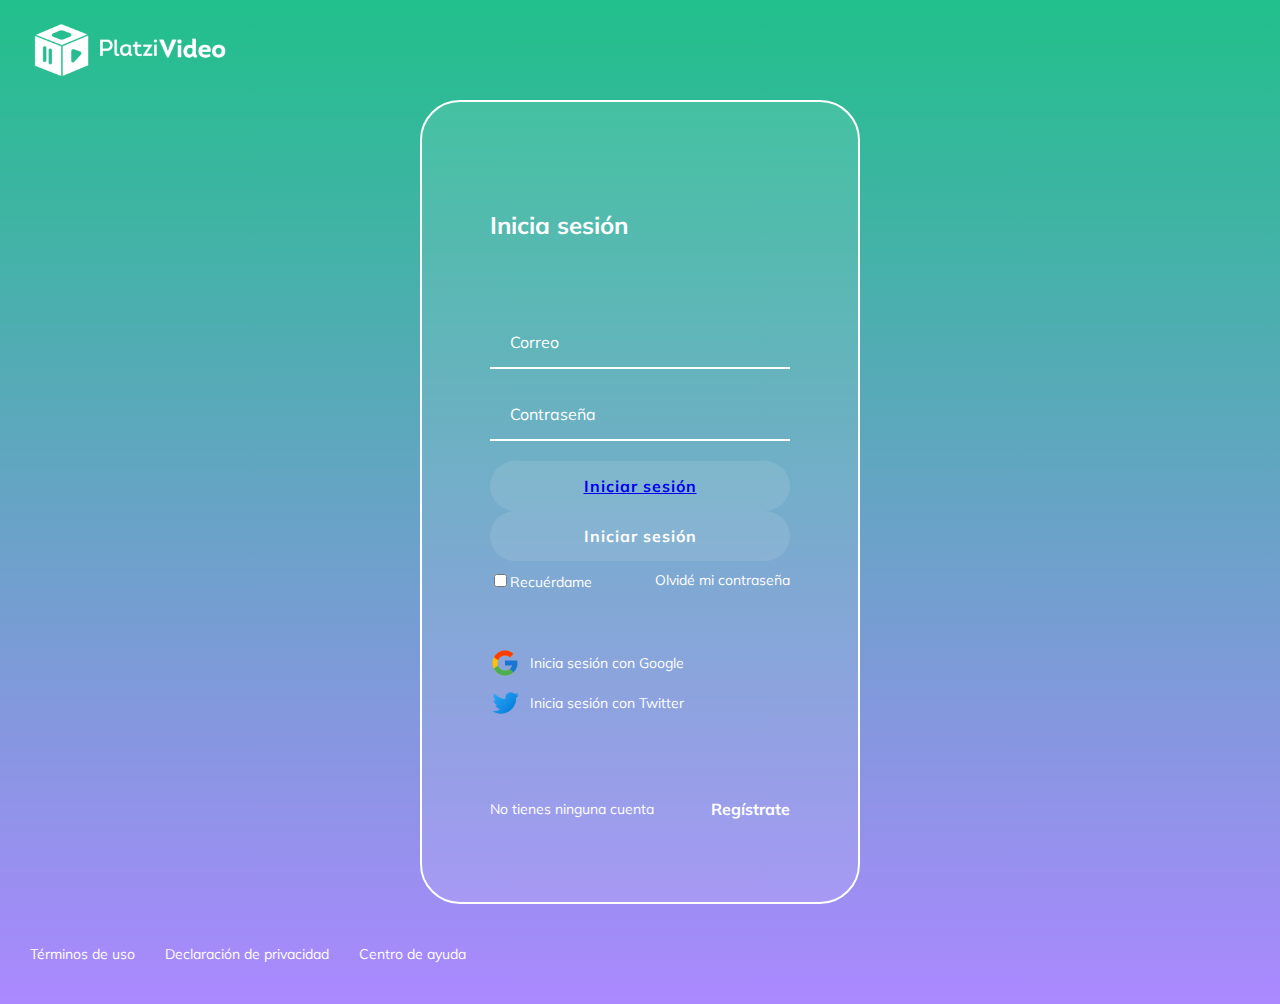
<file: login.html>
<!DOCTYPE html>
<html lang="en">

<head>
  <meta charset="UTF-8">
  <meta name="viewport" content="width=device-width, initial-scale=1.0">
  <meta http-equiv="X-UA-Compatible" content="ie=edge">
  <!-- Font -->
  <link href="https://fonts.googleapis.com/css?family=Muli&display=swap" rel="stylesheet">
  <!-- Styles -->
  <link rel="stylesheet" href="./styles.css">
  <!-- Title -->
  <title>Iniciar Sesión</title>
  <link rel="apple-touch-icon" sizes="180x180" href="./images/icons/favicon/apple-touch-icon.png">
  <link rel="icon" type="image/png" sizes="32x32" href="./images/icons/favicon/favicon-32x32.png">
  <link rel="icon" type="image/png" sizes="16x16" href="./images/icons/favicon/favicon-16x16.png">
  <link rel="manifest" href="./images/icons/favicon/site.webmanifest">
</head>

<body>
  <header class="header">
    <img class="header__img" src="./images/logo-platzi-video-BW2.png" alt="Platzi Video">
  </header>
  <section class="login">
    <section class="login__container">
      <h2>Inicia sesión</h2>
      <form class="login__container--form">
        <input class="input" type="text" placeholder="Correo">
        <input class="input" type="password" placeholder="Contraseña">
        <button class="button"><a href="index.html" >Iniciar sesión</a></button>
        <button class="button">Iniciar sesión</button>
        <div class="login__container--remember-me">
          <label>
            <input type="checkbox" name="" id="cbox1" value="checkbox">Recuérdame
          </label>
          <a href="/">Olvidé mi contraseña</a>
        </div>
      </form>
      <section class="login__container--social-media">
        <div><img src="./images/icons/google-icon.png" alt="Google">Inicia sesión con Google</div>
        <div><img src="./images/icons/twitter-icon.png" alt="Twitter">Inicia sesión con Twitter</div>
      </section>
      <p class="login__container--register">No tienes ninguna cuenta <a href="register.html">Regístrate</a></p>
    </section>
  </section>
  <footer class="footer">
    <a href="/">Términos de uso</a>
    <a href="/">Declaración de privacidad</a>
    <a href="/">Centro de ayuda</a>
  </footer>
</body>

</html>
</file>
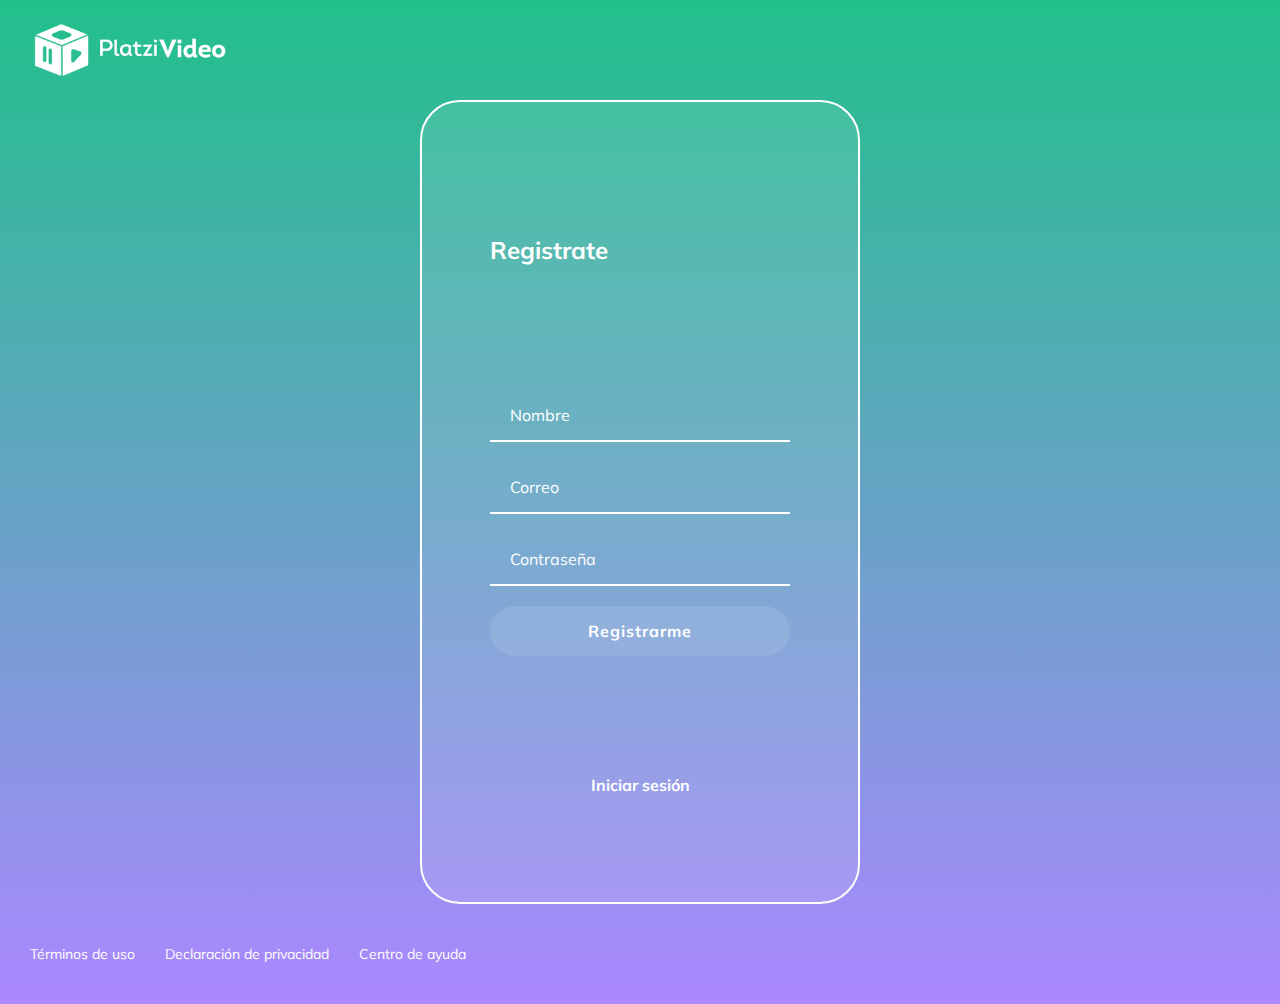
<file: register.html>
<!DOCTYPE html>
<html lang="en">

<head>
  <meta charset="UTF-8">
  <meta name="viewport" content="width=device-width, initial-scale=1.0">
  <meta http-equiv="X-UA-Compatible" content="ie=edge">
  <!-- Font -->
  <link href="https://fonts.googleapis.com/css?family=Muli&display=swap" rel="stylesheet">
  <!-- Styles -->
  <link rel="stylesheet" href="./styles.css">
  <!-- Title -->
  <title>Registrate</title>
  <link rel="apple-touch-icon" sizes="180x180" href="./images/icons/favicon/apple-touch-icon.png">
  <link rel="icon" type="image/png" sizes="32x32" href="./images/icons/favicon/favicon-32x32.png">
  <link rel="icon" type="image/png" sizes="16x16" href="./images/icons/favicon/favicon-16x16.png">
  <link rel="manifest" href="./images/icons/favicon/site.webmanifest">
</head>

<body>
  <header class="header">
    <img class="header__img" src="./images/logo-platzi-video-BW2.png" alt="Platzi Video">
  </header>
  <section class="login">
    <section class="login__container">
      <h2>Registrate</h2>
      <form class="login__container--form">
        <input class="input" type="text" placeholder="Nombre">
        <input class="input" type="text" placeholder="Correo">
        <input class="input" type="password" placeholder="Contraseña">
        <button class="button">Registrarme</button>        
      </form>
      <!-- 
      <section class="login__container--social-media">
        <div><img src="./images/icons/google-icon.png" alt="Google">Inicia sesión con Google</div>
        <div><img src="./images/icons/twitter-icon.png" alt="Twitter">Inicia sesión con Twitter</div>
      </section>
      -->
      <p class="login__container--login"><a href="login.html">Iniciar sesión</a></p>
    </section>
  </section>
  <footer class="footer">
    <a href="/">Términos de uso</a>
    <a href="/">Declaración de privacidad</a>
    <a href="/">Centro de ayuda</a>
  </footer>
</body>

</html>
</file>
<file: styles.css>
body {
  background: -webkit-gradient(linear, left top, left bottom, from(#21C08B), to(#AB88FF));
  background: linear-gradient(#21C08B, #AB88FF);
  font-family: 'Muli', sans-serif;
  margin: 0;
}

.header {
  -webkit-box-align: center;
      -ms-flex-align: center;
          align-items: center;
  color: white;
  display: -webkit-box;
  display: -ms-flexbox;
  display: flex;
  height: 100px;
  -webkit-box-pack: justify;
      -ms-flex-pack: justify;
          justify-content: space-between;
  top: 0px;
  width: 100%;
}

.header__img {
  margin-left: 30px;
  width: 200px;
}

.login {
  display: -webkit-box;
  display: -ms-flexbox;
  display: flex;
  -webkit-box-align: center;
      -ms-flex-align: center;
          align-items: center;
  -webkit-box-pack: center;
      -ms-flex-pack: center;
          justify-content: center;
  -webkit-box-orient: vertical;
  -webkit-box-direction: normal;
      -ms-flex-direction: column;
          flex-direction: column;
  padding: 0px 30px;
  min-height: calc(100vh - 200px);
}

.login__container {
  background-color: rgba(255, 255, 255, 0.1);
  border: 2px solid white;
  border-radius: 40px;
  color: white;
  padding: 60px 68px 40px;
  min-height: 700px;
  width: 300px;
  display: -webkit-box;
  display: -ms-flexbox;
  display: flex;
  -ms-flex-pack: distribute;
      justify-content: space-around;
  -webkit-box-orient: vertical;
  -webkit-box-direction: normal;
      -ms-flex-direction: column;
          flex-direction: column;
}

.login__container--form {
  display: -webkit-box;
  display: -ms-flexbox;
  display: flex;
  -webkit-box-orient: vertical;
  -webkit-box-direction: normal;
      -ms-flex-direction: column;
          flex-direction: column;
}

.login__container--form label {
  font-size: 14px;
}

.login__container--remember-me {
  color: white;
  display: -webkit-box;
  display: -ms-flexbox;
  display: flex;
  -webkit-box-pack: justify;
      -ms-flex-pack: justify;
          justify-content: space-between;
  margin-top: 10px;
}

.login__container--remember-me a {
  color: white;
  font-size: 14px;
  text-decoration: none;
}

.login__container--remember-me a:hover {
  text-decoration: underline;
}

.login__container--social-media > div {
  display: -webkit-box;
  display: -ms-flexbox;
  display: flex;
  -webkit-box-align: center;
      -ms-flex-align: center;
          align-items: center;
  font-size: 14px;
  margin-bottom: 10px;
}

.login__container--social-media > div > img {
  width: 30px;
  margin-right: 10px;
}

.login__container--register {
  font-size: 14px;
  display: -webkit-box;
  display: -ms-flexbox;
  display: flex;
  -webkit-box-align: center;
      -ms-flex-align: center;
          align-items: center;
  -webkit-box-pack: justify;
      -ms-flex-pack: justify;
          justify-content: space-between;
}

.login__container--register a, .login__container--login a {
  color: white;
  font-weight: bold;
  font-size: 16px;
  text-decoration: none;
}

.login__container--register a:hover, .login__container--login a:hover {
  text-decoration: underline;
}

.login__container--login {
  font-size: 14px;
  display: -webkit-box;
  display: -ms-flexbox;
  display: flex;
  -webkit-box-align: center;
      -ms-flex-align: center;
          align-items: center;
  -webkit-box-pack: center;
      -ms-flex-pack: center;
          justify-content: center;
}

.input {
  background-color: transparent;
  border-top: 0px;
  border-left: 0px;
  border-right: 0px;
  border-bottom: 2px solid white;
  font-size: 16px;
  font-family: 'Muli', sans-serif;
  margin-bottom: 20px;
  padding: 0px 20px;
  outline: none;
  height: 50px;
}

.button {
  background-color: rgba(255, 255, 255, 0.1);
  border: none;
  border-radius: 25px;
  color: white;
  cursor: pointer;
  font-weight: bold;
  font-size: 16px;
  font-family: 'Muli', sans-serif;
  height: 50px;
  letter-spacing: 1px;
  margin: 10 px 0px;
}

.footer {
  display: -webkit-box;
  display: -ms-flexbox;
  display: flex;
  -webkit-box-align: center;
      -ms-flex-align: center;
          align-items: center;
  height: 100px;
  width: 100%;
}

.footer a {
  color: white;
  cursor: pointer;
  font-size: 14px;
  padding-left: 30px;
  text-decoration: none;
}

.footer a:hover {
  text-decoration: underline;
}

.header__menu {
  margin-right: 30px;
}

.header__menu ul {
  display: none;
  list-style: none;
  padding: 0px;
  position: absolute;
  width: 100px;
  text-align: right;
  margin: 0px 0px 0px -15px;
}

.header__menu:hover ul,
ul:hover {
  display: block;
}

.header__menu li {
  margin: 10px 0px;
}

.header__menu li a {
  color: white;
  text-decoration: none;
}

.header__menu li a:hover {
  text-decoration: underline;
}

.header__menu--profile {
  margin-right: 8px;
  display: -webkit-box;
  display: -ms-flexbox;
  display: flex;
  -webkit-box-align: center;
      -ms-flex-align: center;
          align-items: center;
  cursor: pointer;
}

.header__menu--profile img {
  margin-right: 8px;
  width: 40px;
}

.header__menu--profile p {
  margin: 0px;
  color: white;
}

.search {
  height: 300px;
  display: -webkit-box;
  display: -ms-flexbox;
  display: flex;
  -webkit-box-orient: vertical;
  -webkit-box-direction: normal;
      -ms-flex-direction: column;
          flex-direction: column;
  -webkit-box-pack: center;
      -ms-flex-pack: center;
          justify-content: center;
  -webkit-box-align: center;
      -ms-flex-align: center;
          align-items: center;
  width: 100%;
}

.search__title {
  color: white;
  font-size: 25px;
}

.search__input {
  background-color: rgba(255, 255, 255, 0.1);
  border: 2px solid white;
  border-radius: 25px;
  color: white;
  font-family: 'Muli', sans-serif;
  font-size: 16px;
  height: 50px;
  padding: 0px 20px;
  width: 70%;
  outline: none;
}

::-webkit-input-placeholder {
  color: white;
}

:-ms-input-placeholder {
  color: white;
}

::-ms-input-placeholder {
  color: white;
}

::placeholder {
  color: white;
}

.categories__title {
  color: white;
  font-size: 16px;
  position: absolute;
  padding-left: 30px;
  width: 100%;
}

.carousel {
  width: 100%;
  overflow: scroll;
  padding: 30px;
  position: relative;
}

.carousel__container {
  white-space: nowrap;
  margin: 70px 0px;
  padding-bottom: 10px;
}

.carousel-item {
  background-color: palevioletred;
  width: 200px;
  height: 250px;
  border-radius: 20px;
  overflow: hidden;
  margin-right: 10px;
  display: inline-block;
  cursor: pointer;
  -webkit-transition: 450ms all;
  transition: 450ms all;
  -webkit-transform-origin: center left;
          transform-origin: center left;
  position: relative;
}

.carousel-item:hover ~ .carousel-item {
  -webkit-transform: translate3d(100px, 0, 0);
          transform: translate3d(100px, 0, 0);
}

.carousel__container:hover .carousel-item {
  opacity: 0.3;
}

.carousel__container:hover .carousel-item:hover {
  -webkit-transform: scale(1.5);
          transform: scale(1.5);
  opacity: 1;
}

.carousel-item__img {
  width: 200px;
  height: 250px;
  -o-object-fit: cover;
     object-fit: cover;
}

.carousel-item__details {
  background: -webkit-gradient(linear, left bottom, left top, from(rgba(0, 0, 0, 0.9)), to(rgba(0, 0, 0, 0)));
  background: linear-gradient(to top, rgba(0, 0, 0, 0.9) 0%, rgba(0, 0, 0, 0) 100%);
  font-size: 10px;
  opacity: 0;
  -webkit-transition: 450ms opacity;
  transition: 450ms opacity;
  padding: 10px;
  position: absolute;
  top: 160px;
  left: 0;
  right: 0;
  bottom: 0;
}

.carousel-item__details:hover {
  opacity: 1;
}

.carousel-item__details img {
  background: white;
  border-radius: 250px;
  height: 20px;
}

.carousel-item__details p {
  font-family: 'Raleway', sans-serif;
  color: white;
  margin: 5px 0px;
}

.carousel-item__details--title {
  font-weight: bold;
  letter-spacing: 1px;
}

.carousel-item__details--subtitle {
  font-size: 9px;
}

@media only screen and (max-width: 600px) {
  .login__container {
    background-color: transparent;
    border: none;
    padding: 0px;
    width: 100%;
  }
  .footer {
    -webkit-box-align: start;
        -ms-flex-align: start;
            align-items: flex-start;
    -webkit-box-orient: vertical;
    -webkit-box-direction: normal;
        -ms-flex-direction: column;
            flex-direction: column;
    height: 100px;
    width: 100%;
  }
}

.notFound {
  height: calc(100vh - 180px);
  display: -webkit-box;
  display: -ms-flexbox;
  display: flex;
  -webkit-box-align: center;
      -ms-flex-align: center;
          align-items: center;
  -webkit-box-orient: vertical;
  -webkit-box-direction: normal;
      -ms-flex-direction: column;
          flex-direction: column;
  -webkit-box-pack: center;
      -ms-flex-pack: center;
          justify-content: center;
}

@-webkit-keyframes pulsacion {
  from {
    font-size: 50px;
  }
  to {
    font-size: 70px;
  }
}

@keyframes pulsacion {
  from {
    font-size: 50px;
  }
  to {
    font-size: 70px;
  }
}

.error-number {
  height: 100px;
}

.error-phrase {
  height: 100px;
  margin-top: 30px;
}

.notFound h2 {
  color: white;
  /* font-size: 70px; */
  -webkit-animation-name: pulsacion;
          animation-name: pulsacion;
  -webkit-animation-duration: 1s;
          animation-duration: 1s;
  -webkit-animation-iteration-count: infinite;
          animation-iteration-count: infinite;
  animation-direction: alternate-reverse;
  -webkit-animation-timing-function: linear;
          animation-timing-function: linear;
}

.notFound h3 {
  color: white;
  display: static;
}
/*# sourceMappingURL=styles.css.map */
</file>
